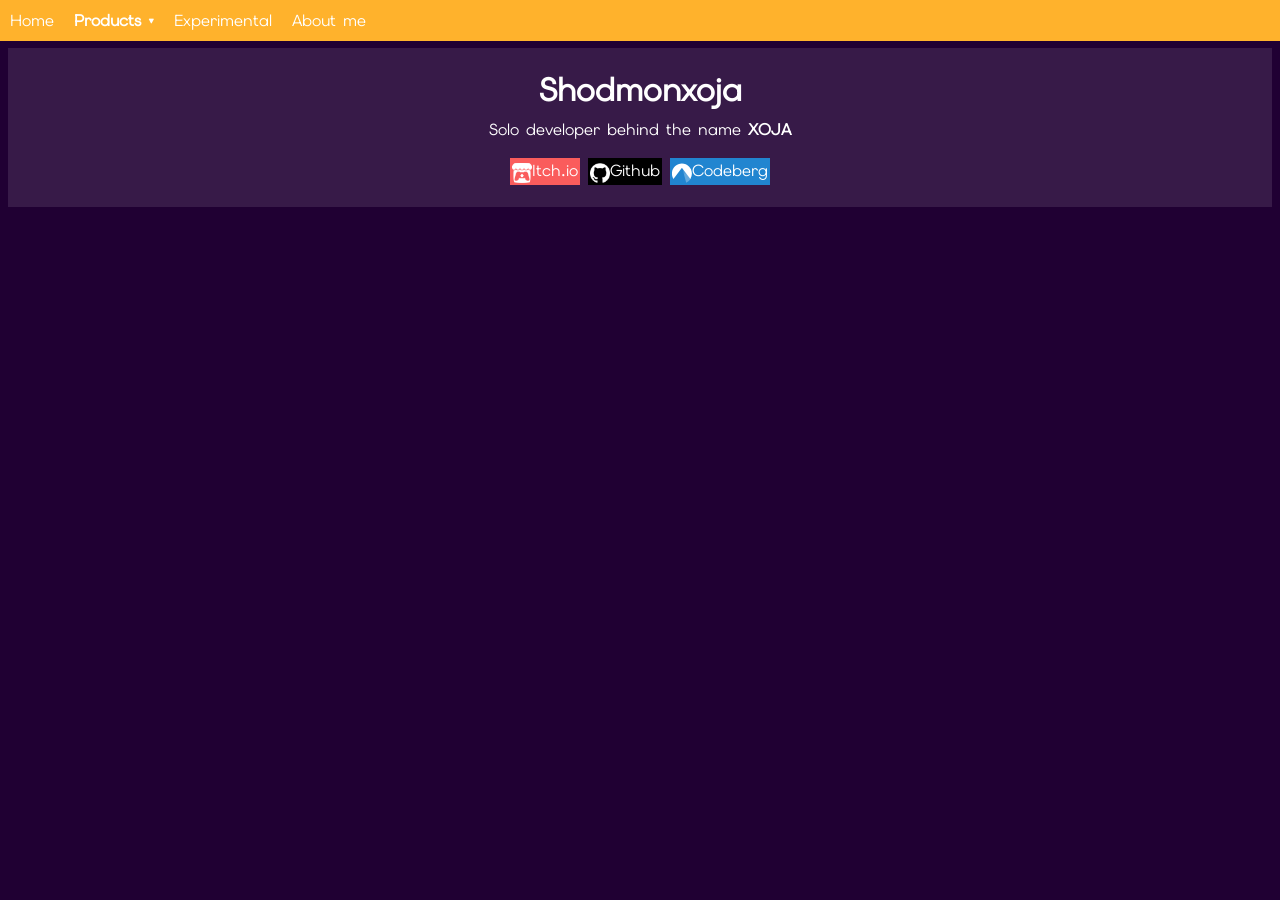
<file: index.html>
<!DOCTYPE html>
<html lang="en">
<head>
    <meta charset="UTF-8">
    <meta name="viewport" content="width=device-width, initial-scale=1.0">
    <title>Shodmonxoja's website</title>
    <link rel="stylesheet" href="/styles/styles.css">
    <link rel="icon" type="image/x-icon" href="/resources/LogowhitePng.png">
</head>
<body>
    <script src="/scripts/customnav.js"></script>
    <div class="page-content">
        <div id="intro">
            <h1>Shodmonxoja</h1>
            <p>Solo developer behind the name <b>XOJA</b></p>
            <div class="mylinksSH">
                <div id="itchio" class="introlink">
                    <a href="https://xoja-games.itch.io/" target="_blank"><img src="/resources/others/itchio.png">Itch.io</a>
                </div>
                <div id="github" class="introlink">
                    <a href="https://github.com/Shodmonxoja" target="_blank"><img src="/resources/others/github.png">Github</a>
                </div>
                <div id="codeberg" class="introlink">
                    <a href="https://codeberg.org/shodmonxoja" target="_blank"><img src="/resources/others/codeberg.svg">Codeberg</a>
                </div>
            </div>
        </div>
        <div class="hmpgitm">

        </div>
    </div>
</body>
</html>
</file>
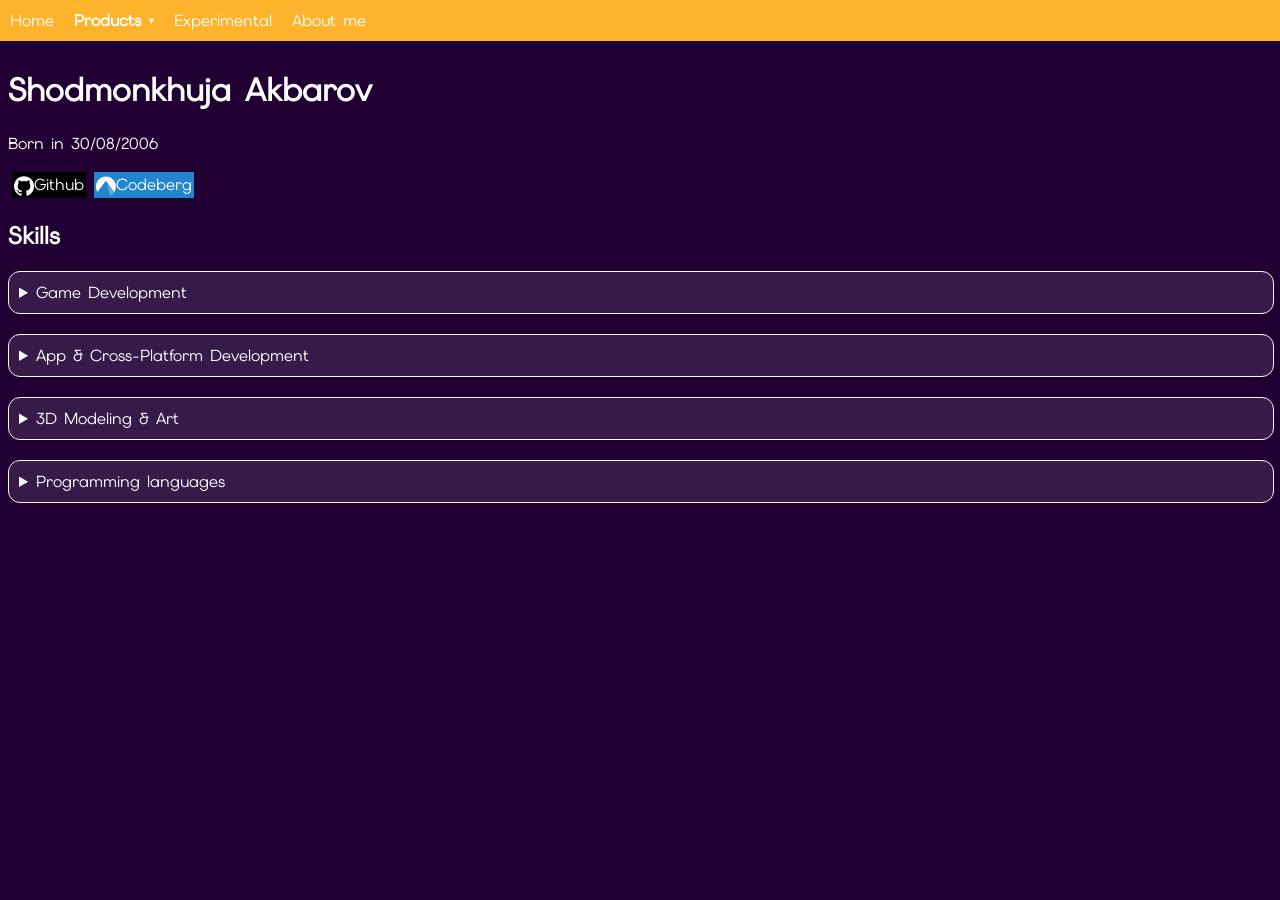
<file: pages/aboutme.html>
<!DOCTYPE html>
<html lang="en">
<head>
    <meta charset="UTF-8">
    <meta name="viewport" content="width=device-width, initial-scale=1.0">
    <title>About me</title>
    <link rel="stylesheet" href="/styles/styles.css">
    <link rel="stylesheet" href="/styles/aboutstyle.css">
</head>
<body>
    <script src="/scripts/customnav.js"></script>
    <h1>Shodmonkhuja Akbarov</h1>
    <p>Born in 30/08/2006</p>
    <div style="display: flex;flex-direction: row;">
      <div id="github" class="introlink" style="width: fit-content;">
          <a href="https://github.com/Shodmonxoja" target="_blank"><img src="/resources/others/github.png">Github</a>
      </div>
      <div id="codeberg" class="introlink" style="width: fit-content;">
          <a href="https://codeberg.org/shodmonxoja" target="_blank"><img src="/resources/others/codeberg.svg">Codeberg</a>
      </div>
    </div>
    <div>
      <h2>Skills</h2>
      <div class="skillset" id="skills">
        <details>
          <summary>Game Development</summary>
          <div class="details_content">
            <ul>
              <li><b>Primary Engine:</b> Unity (5+ Years)</li>
              <li><b>Secondary Engines:</b> Godot and Cocos</li>
              <li><b>Scope:</b> Full-cycle indie releases, rapid prototyping, freelance game mechanics</li>
            </ul>
          </div>
        </details>

        <details>
          <summary>App & Cross-Platform Development</summary>
          <div class="details_content">
            <ul>
              <li><b>Frameworks:</b> Flutter & Dart (Mid+ Level)</li>
              <li><b>Backend:</b> Dart</li>
              <li><b>Scope:</b> Solo-developed 2 complete desktop & mobile apps from scratch</li>
            </ul>
          </div>
        </details>

        <details>
          <summary>3D Modeling & Art</summary>
          <div class="details_content">
            <ul>
              <li><b>Software:</b> Blender</li>
              <li><b>Skills:</b> 3D Asset Creation, Low/High-Poly Modeling, Rigging & Animation</li>
              <li><b>Track Record:</b> Published 10+ 3D assets online with verified downloads and commercial sales</li>
            </ul>
          </div>
        </details>
        <details>
          <summary>Programming languages</summary>
          <div class="details_content">
            <ul>
              <li><b>Java:</b> Blender</li>
              <li><b>Skills:</b> 3D Asset Creation, Low/High-Poly Modeling, Rigging & Animation</li>
              <li><b>Track Record:</b> Published 10+ 3D assets online with verified downloads and commercial sales</li>
            </ul>
          </div>
        </details>
      </div>
    </div>
</body>
</html>
</file>
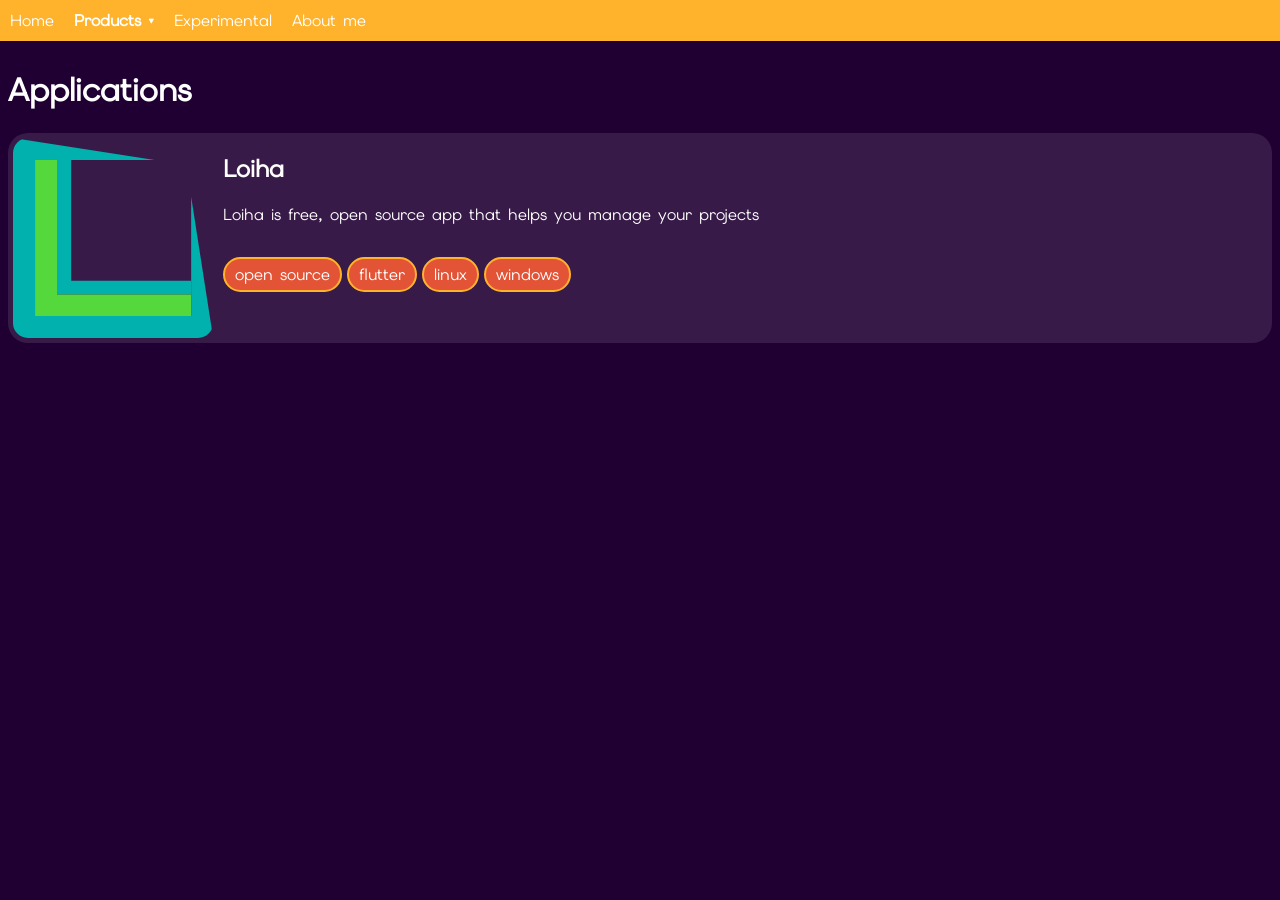
<file: pages/apps.html>
<!DOCTYPE html>
<html lang="en">
<head>
    <meta charset="UTF-8">
    <meta name="viewport" content="width=device-width, initial-scale=1.0">
    <title>Applications by Shodmonxoja</title>
    <link rel="stylesheet" href="/styles/styles.css">
</head>
<body>
    <script src="/scripts/customnav.js"></script>
    <h1>Applications</h1>
    <div class="page-content" id="page-content">
        <!--apps go here-->
    </div>
    <script type="module" src="/scripts/provider.js" defer></script>
    <script type="module" src="/scripts/overlay.js" defer></script>
    <script>
      document.addEventListener('DOMContentLoaded', () => {
        addApps();
      });
    </script>
</body>
</html>
</file>
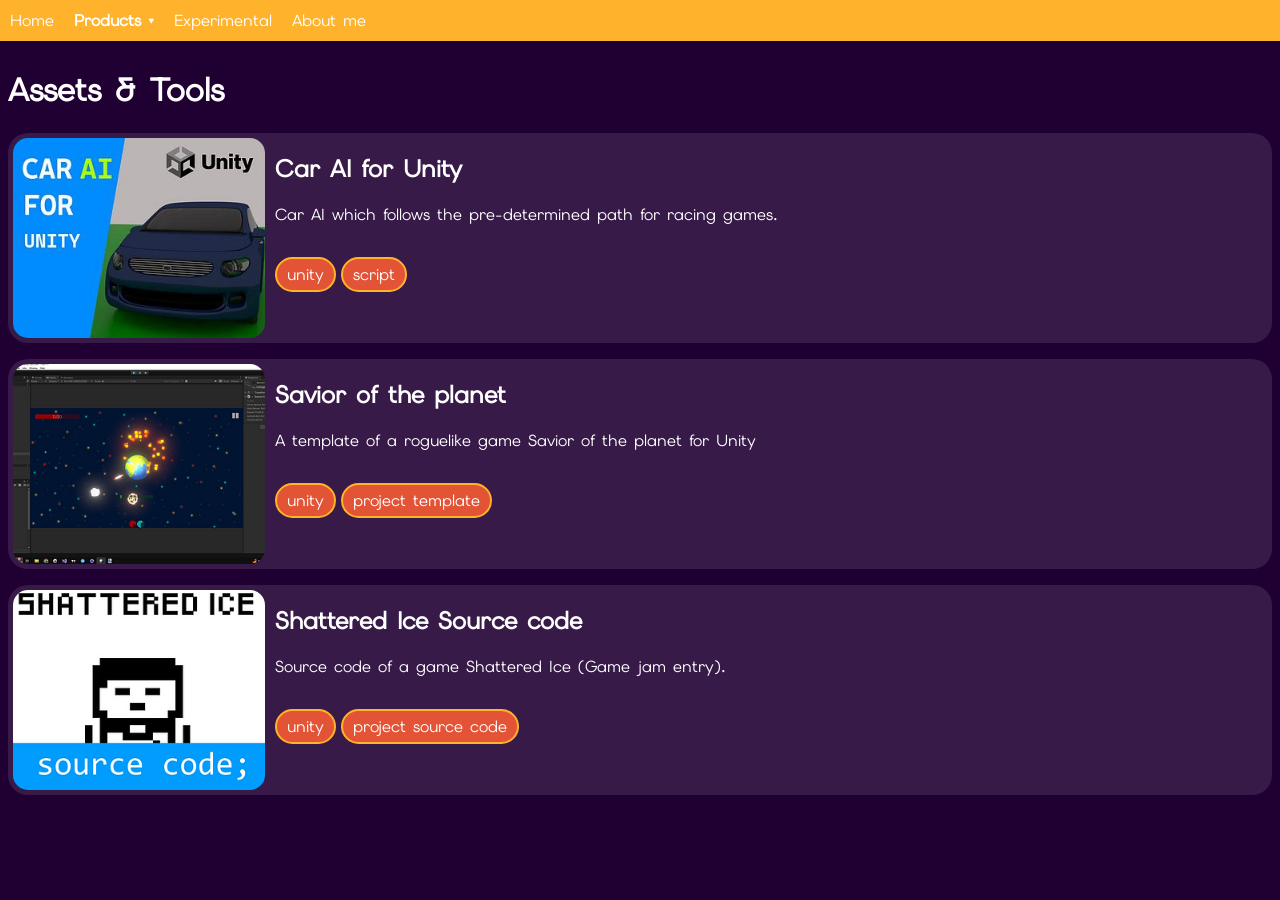
<file: pages/assetstools.html>
<!DOCTYPE html>
<html lang="en">
<head>
    <meta charset="UTF-8">
    <meta name="viewport" content="width=device-width, initial-scale=1.0">
    <title>Assets & Tools</title>
    <link rel="stylesheet" href="/styles/styles.css">
</head>
<body>
    <script src="/scripts/customnav.js"></script>
    <h1>Assets & Tools</h1>
    <div class="page-content" id="page-content">
        <!--they go here-->
    </div>
    <script type="module" src="/scripts/provider.js" defer></script>
    <script type="module" src="/scripts/overlay.js" defer></script>
    <script>
      document.addEventListener('DOMContentLoaded', () => {
        addAssetsAndTools();
      });
    </script>
</body>
</html>
</file>
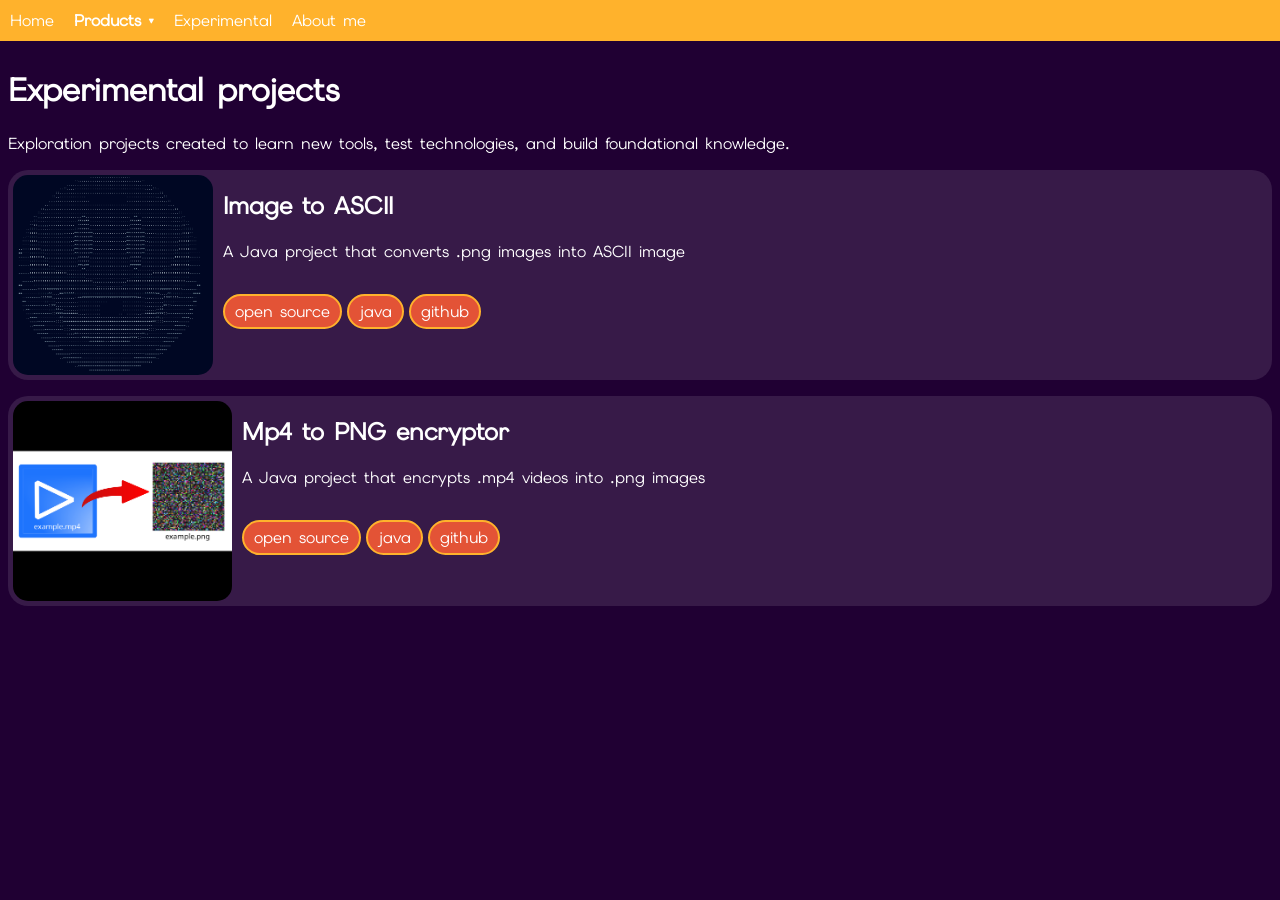
<file: pages/experimental.html>
<!DOCTYPE html>
<html lang="en">
<head>
    <meta charset="UTF-8">
    <meta name="viewport" content="width=device-width, initial-scale=1.0">
    <title>Experimental projects</title>
    <link rel="stylesheet" href="/styles/styles.css">
</head>
<body>
    <script src="/scripts/customnav.js"></script>
    <h1>Experimental projects</h1>
    <p>Exploration projects created to learn new tools, test technologies, and build foundational knowledge.</p>
    <div class="page-content" id="page-content">
        <!--games go here-->
    </div>
    <script type="module" src="/scripts/provider.js" defer></script>
    <script type="module" src="/scripts/overlay.js" defer></script>
    <script>
      document.addEventListener('DOMContentLoaded', () => {
        addExperimental();
      });
    </script>
</body>
</html>
</file>
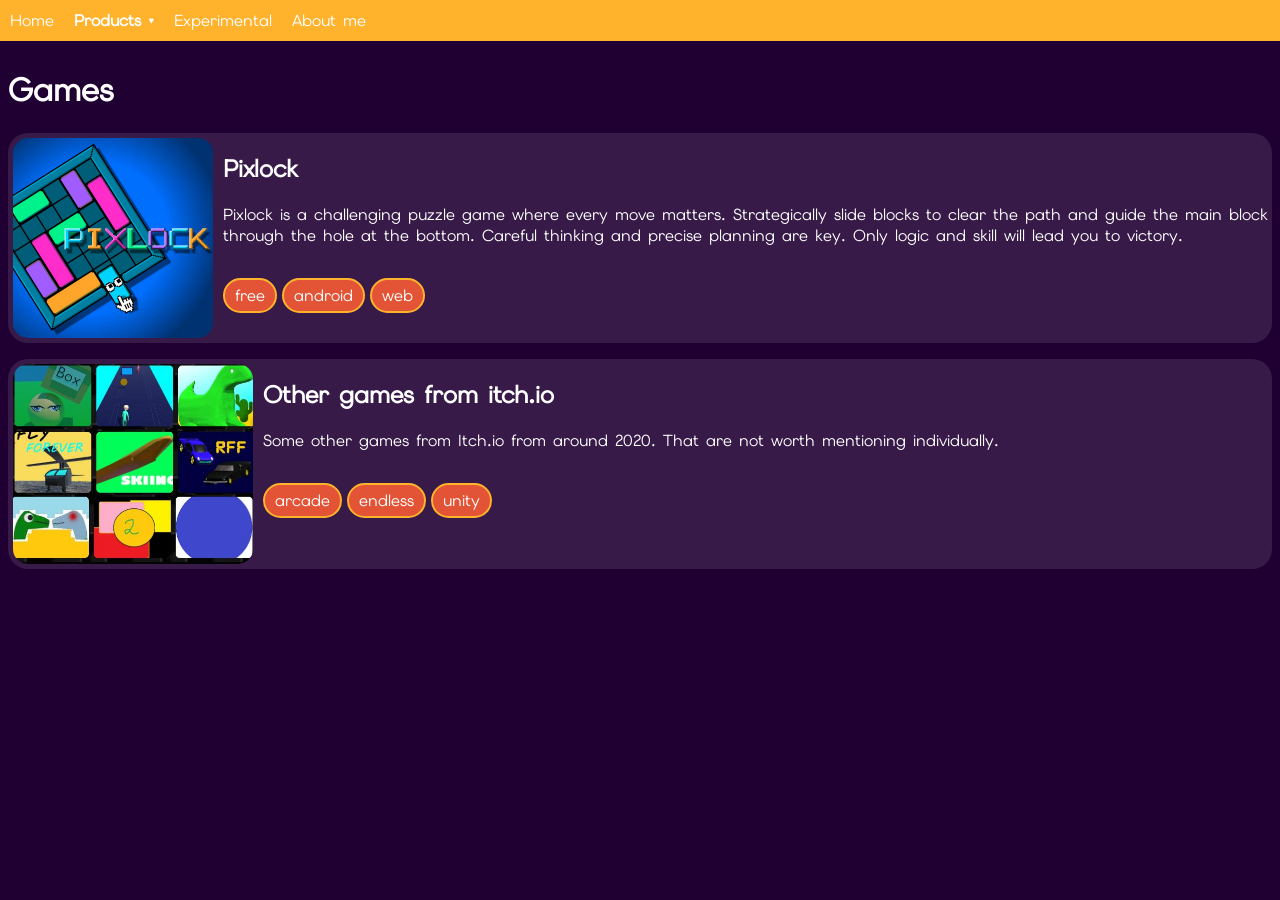
<file: pages/games.html>
<!DOCTYPE html>
<html lang="en">
<head>
    <meta charset="UTF-8">
    <meta name="viewport" content="width=device-width, initial-scale=1.0">
    <title>Games by Shodmonxoja</title>
    <link rel="stylesheet" href="/styles/styles.css">
</head>
<body>
    <script src="/scripts/customnav.js"></script>
    <h1>Games</h1>
    <div class="page-content" id="page-content">
        <!--games go here-->
    </div>
    <script type="module" src="/scripts/provider.js" defer></script>
    <script type="module" src="/scripts/overlay.js" defer></script>
    <script>
      document.addEventListener('DOMContentLoaded', () => {
        addGames();
      });
    </script>
</body>
</html>
</file>
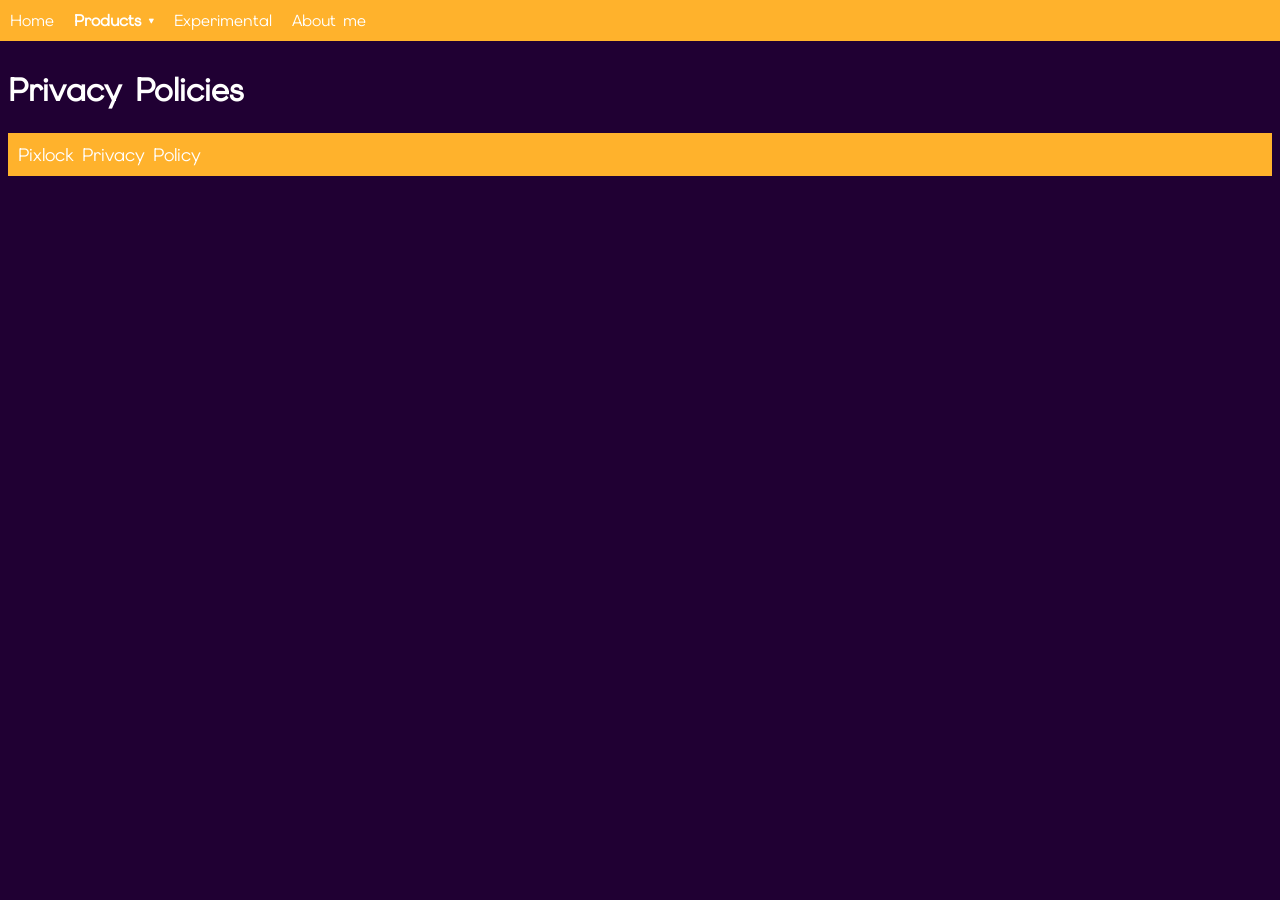
<file: privacy-policies/privacypolicies.html>
<!DOCTYPE html>
<html lang="en">
<head>
    <meta charset="UTF-8">
    <meta name="viewport" content="width=device-width, initial-scale=1.0">
    <title>Privacy Policies</title>
    <link rel="stylesheet" href="/styles/styles.css">
</head>
<body>
    <script src="/scripts/customnav.js"></script>
    <h1>Privacy Policies</h1>
    <div class="ppbutton">
        <a href="/privacy-policies/pixlock/PixlockPrivacyPolicy.xml" target="_blank">Pixlock Privacy Policy</a>
    </div>
</body>
</html>
</file>
<file: styles/styles.css>
/*
Colors:
    Dominant : #008264
    Secondary : #ffb71b
    Accent : #E35336
*/

:root{
    /*Colors*/
    --dominant-color: #200033;
    --secondary-color: #FFB22C;
    --accent-color: #E35336;
    --text-color: white;
    --fade-color: rgba(255, 255, 255, 0.1);

    /*Fonts*/
    --default-font: 'ElmsSans';
}

body {
    background-color: var(--dominant-color);
    padding-top: 40px;
    color: var(--text-color);
    font-family: 'ElmsSans';
}

a{
    text-decoration: none;
    color: var(--text-color);
}

button{
  padding: 5px 10px;
  background-color: var(--accent-color);
  color: var(--text-color);
  font-family: 'ElmsSans';
  font-weight: bold;
  font-size: 20px;
  border-style: none;
  border-radius: 8px;
}

button:hover{
  background-color: var(--text-color);
  color: var(--accent-color);
}

.navigation-bar{
    position: fixed;
    background-color: var(--secondary-color);
    width: 100%;
    height: fit-content;
    display: flex;
    top: 0;
    left: 0;
}

.navbutton{
    background-color: var(--secondary-color);
    color: var(--text-color);
    padding: 10px;
    float: left;
}

.navigation-bar a:hover{
    color: var(--secondary-color);
    background-color: var(--text-color);
}

.page-content{color: var(--text-color);}

.ppbutton{background-color: var(--secondary-color);}

.ppbutton a{
    font-size: large;
    display: block;
    padding: 10px;
}

.ppbutton:hover{background-color: var(--text-color);}

.ppbutton:hover a{color: var(--secondary-color);}
/*--Intro--*/
#intro{
    display: flex;
    flex-direction: column;
    height: fit-content;
    align-items: center;
    justify-content: center;
    background-color: var(--fade-color);
    top: 0;
    left: 0;
    right: 0;
    bottom: 0;
    padding-bottom: 20px;
}

#intro h1{
    margin-bottom: 0;
}

#intro p{
    margin-top: 8px;
}

.mylinksSH{
    display: flex;
    flex-direction: row;
}

.introlink{
    margin: 2px 4px 2px 4px;
    padding: 2px;
}

.introlink img{
    width: 20px;
    height: 20px;
    vertical-align: middle;
}

.introlink:hover{
    outline: 2px dashed white;
}

#itchio{background-color: #fa5c5c;}
#github{background-color: black;}
#codeberg{background-color: #2185d0;}

/*--projects page--*/
.project_listing{
    display: flex;
    flex-direction: row;
    background-color: var(--fade-color);
    border-radius: 20px;
}

.project_listing img{
    margin: 5px 10px 5px 5px;
    height: 200px;
    border-radius: 15px;
}

.project_listing:hover{
    background-color: rgba(255, 255, 255, 0.3);
}

.tagbar{
    float: left;
    display: flex;
    gap: 5px;
}

.projectTag{
    background-color: var(--accent-color);
    border-radius: 25px;
    border: 2px;
    border-style:solid;
    border-color: var(--secondary-color);
    padding: 5px 10px;
    display: inline-block;
}

.dropdown {
  position: relative;
  display: inline-block;
}

/* Style the dropdown button */
.dropbtn {
  background-color:var(--secondary-color);
  color: white;
  font-size: 16px;
  border: none;
  cursor: pointer;
  font-family: var(--default-font);
  padding: 10px;
  border-radius: 0;
}

/* Hide the dropdown content by default */
.dropdown-content {
  display: none;
  position: absolute;
  background-color: var(--text-color);
  min-width: 160px;
  box-shadow: 0px 8px 16px rgba(0,0,0,0.2);
  z-index: 1;
}

/* Style the links inside the dropdown */
.dropdown-content a {
  color: black;
  padding: 12px 16px;
  display: block;
}

/* Change link color on hover */
.dropdown-content a:hover { background-color: #f1f1f1; }

/* Show the dropdown menu on hover */
.dropdown:hover .dropdown-content { display: block; }

/* Change button color when dropdown is shown */
.dropdown:hover .dropbtn {
    background-color:var(--text-color);
    color: var(--secondary-color);
}

.overlay {
  position: fixed;
  top: 0;
  left: 0;
  width: 100vw;
  height: 100vh;
  background-color: rgba(0, 0, 0, 0.5);
  display: flex;
  justify-content: center;
  align-items: center;
  z-index: 1000;
}

.sheet-content {
  background:var(--dominant-color);
  padding: 24px;
  border-radius: 8px;
  min-width: 300px;
  max-width: 70vw;
  box-shadow: 0 4px 12px rgba(0, 0, 0, 0.15);
  border: 2px solid var(--secondary-color);
}

.projectlinkholder{
  display: flex;
  flex-direction: row;
  flex-wrap: wrap;
  align-items: center;
  gap: 10px;
}

.projectlink{
  display: flex;
  flex-direction: row;
  height: fit-content;
  width: fit-content;
  margin-bottom: 5px;
  gap: 10px;
}

.projectlink p{
  margin: 0;
  white-space: nowrap;
}

.crazygames_link img{
  height: 50px;
  display: block;
}

.codeberg_link{
  padding: 5px;
  background-color: #2185d0;
  border-radius: 8px;
}
.codeberg_link img{
  height: 25px;
}

.itchiio_link{
  padding: 5px;
  background-color: #fa5c5c;
  border-radius: 8px;
}

.itchiio_link img{
  height: 25px;
}

.privacypolicy_link{
  padding: 5px;
  background-color: var(--fade-color);
  border-radius: 8px;
}

.projectlink:hover{
  outline: 2px solid white;
  border-radius: 8px;
}

@font-face {
    font-family: 'ElmsSans';
    src: url('../fonts/Elms_Sans/ElmsSans-VariableFont_wght.woff2'),
        url('../fonts/Elms_Sans/ElmsSans-VariableFont_wght.woff'),
        url('../fonts/Elms_Sans/ElmsSans-VariableFont_wght.ttf');
    font-weight: normal;
    font-style: normal;

}
</file>
<file: styles/aboutstyle.css>
html {
  interpolate-size: allow-keywords;
}

details::details-content {
  opacity: 0;
  block-size: 0;
  overflow: clip;

  transition:
    opacity 0.3s ease,
    block-size 0.3s ease,
    content-visibility 0.3s ease allow-discrete;
}

details[open]::details-content {
  opacity: 1;
  block-size: auto;
}

.skillset{
  display: flex;
  flex-wrap: wrap;
  gap: 20px;
}

#skills{flex-direction: column;}

.skillset details{
  width: 100%;
  height: fit-content;
  border-radius: 12px;
  border: 1px solid white;
  overflow: hidden;
}

#skills details{width: 100%;}

.skillset summary{
  background-color: var(--fade-color);
  padding: 10px;
  border-radius: 12px;
  width: 100%;
  user-select: none;
}

.details_content{
  padding: 10px 10px 10px 0;
}

.skillset p{
  padding: 10px;
}

.skillset details:hover{
  outline: 2px solid white;
}
</file>
